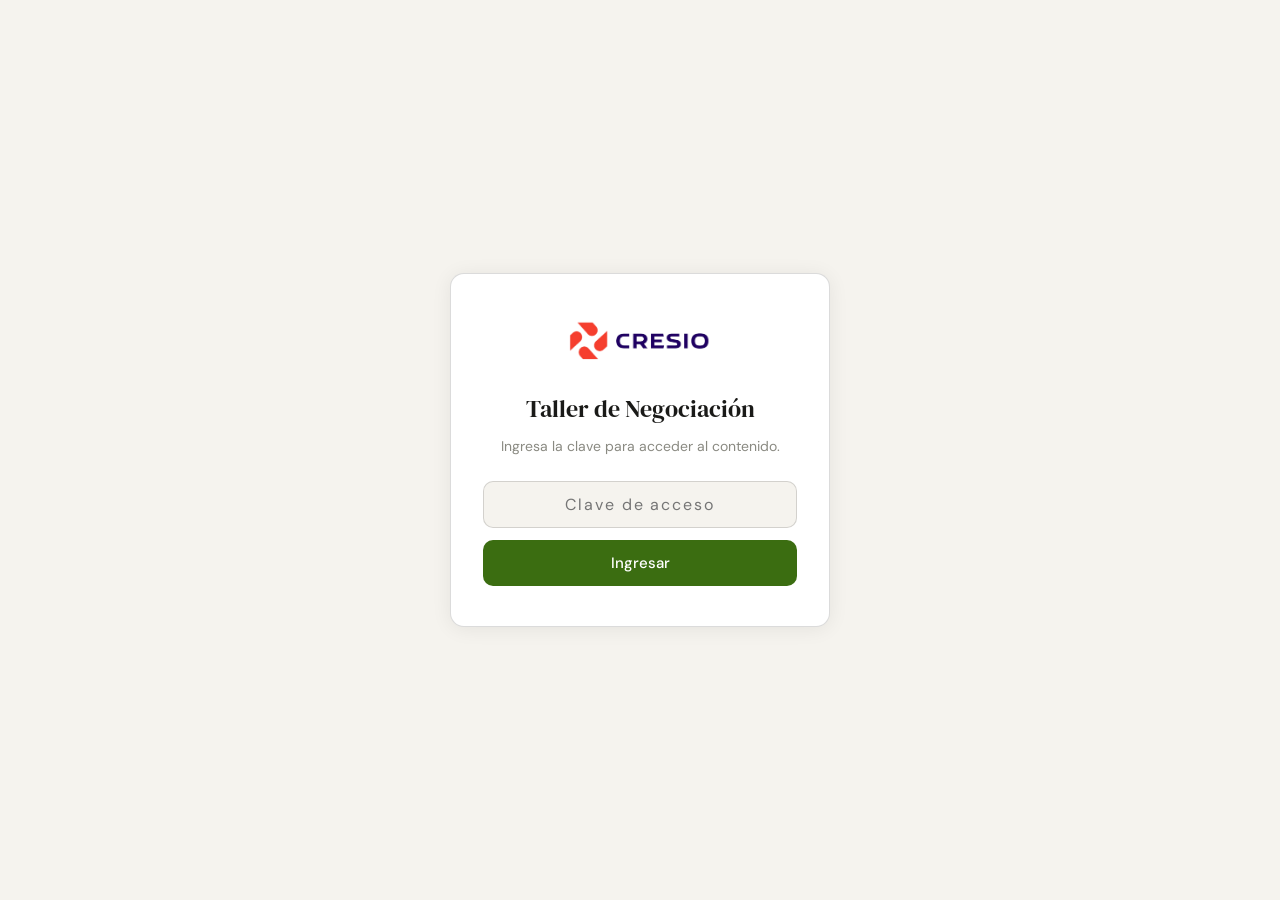
<file: index.html>
<!DOCTYPE html>
<html lang="es">
<head>
  <meta charset="UTF-8" />
  <meta name="viewport" content="width=device-width, initial-scale=1.0" />
  <title>Guía del Taller — Cresio</title>
  <link rel="stylesheet" href="style.css" />
</head>
<body>

  <!-- ── Pantalla de acceso ── -->
  <div id="acceso-screen">
    <div class="acceso-box">
      <div class="acceso-logo-wrap">
        <img src="LogoCresioPng.png" alt="Cresio" class="acceso-logo" />
      </div>
      <h2>Taller de Negociación</h2>
      <p>Ingresa la clave para acceder al contenido.</p>
      <input type="password" id="acceso-pwd" placeholder="Clave de acceso"
             onkeydown="if(event.key==='Enter') verificarAcceso()" />
      <button onclick="verificarAcceso()">Ingresar</button>
      <div id="acceso-error" class="acceso-error">Clave incorrecta. Inténtalo de nuevo.</div>
    </div>
  </div>

  <!-- ── Contenido principal ── -->
  <div id="contenido-principal">

    <div class="wrap">

      <div class="header">
        <img src="LogoCresioPng.png" alt="Logo" class="logo" />
        <div class="header-tag">Taller colaborativo</div>
        <h1>Guía completa del juego<br>de negociación</h1>
        <p>Todo lo que necesitas saber — toca cada sección para expandirla</p>
      </div>

      <!-- PARTE 1 -->
      <div class="section-label">Parte 1 · Lo que debes saber</div>

      <div class="block b1">
        <div class="block-header" onclick="toggle(this)">
          <div class="icon">📋</div>
          <div class="block-title">1. ¿Qué vas a hacer?</div>
          <div class="chevron">▶</div>
        </div>
        <div class="block-body">
          <ul>
            <li>Trabajas en equipo. Cada equipo tiene <strong>un proyecto propio</strong>.</li>
            <li>Tu proyecto necesita <strong>fichas específicas</strong> para completarse.</li>
            <li>Tu misión es <strong>negociar bien</strong> para conseguir las fichas que te faltan.</li>
          </ul>
          <div class="note">Antes de salir a negociar, revisa bien tu hoja: qué proyecto tienes, qué fichas tienes, cuáles te faltan y cuáles podrías ofrecer.</div>
        </div>
      </div>

      <div class="block b2">
        <div class="block-header" onclick="toggle(this)">
          <div class="icon">🎯</div>
          <div class="block-title">2. ¿Cuál es la meta de tu equipo?</div>
          <div class="chevron">▶</div>
        </div>
        <div class="block-body">
          <ul>
            <li>Juntar el número de fichas correctas que tu equipo necesita.</li>
            <li>Según cuántas fichas correctas tengas, puedes pedir:</li>
          </ul>
          <div class="badge-row">
            <span class="badge badge-amber">Confianza — etapa intermedia</span>
            <span class="badge badge-green">Aprobación — proyecto ejecutado</span>
          </div>
          <div class="note">Tu equipo sabe internamente cuántas fichas necesita para cada nivel. No se lo digas a otros grupos si no es necesario.</div>
        </div>
      </div>

      <div class="block b3">
        <div class="block-header" onclick="toggle(this)">
          <div class="icon">⚙️</div>
          <div class="block-title">3. ¿Cómo se juega?</div>
          <div class="chevron">▶</div>
        </div>
        <div class="block-body">
          <ul>
            <li>Solo <strong>2 personas por equipo</strong> pueden salir a negociar con otros grupos.</li>
            <li>Los demás se quedan en la mesa analizando: qué falta, qué conviene ofrecer, qué cuidar.</li>
            <li>Pueden cambiar fichas, hacer acuerdos con uno o más equipos, rechazar propuestas y volver a negociar.</li>
            <li><strong>No se puede</strong> quitar fichas sin acuerdo, ni reunir a todos los grupos a la vez.</li>
          </ul>
        </div>
      </div>

      <div class="block b4">
        <div class="block-header" onclick="toggle(this)">
          <div class="icon">✍️</div>
          <div class="block-title">4. ¿Cómo vale un acuerdo?</div>
          <div class="chevron">▶</div>
        </div>
        <div class="block-body">
          <ul>
            <li>Un acuerdo solo vale si está <strong>escrito en la tarjeta de acuerdo</strong>.</li>
            <li>La tarjeta debe decir: qué da un grupo, qué da el otro, y llevar la <strong>firma de ambos</strong>.</li>
            <li>Si no está escrito y firmado, <strong>no tiene validez</strong>.</li>
          </ul>
          <div class="note">Las tarjetas de acuerdo ya están impresas. Úsalas para registrar cada intercambio.</div>
        </div>
      </div>

      <div class="block b5">
        <div class="block-header" onclick="toggle(this)">
          <div class="icon">⚡</div>
          <div class="block-title">5. ¿Qué puede pasar durante el juego?</div>
          <div class="chevron">▶</div>
        </div>
        <div class="block-body">
          <ul>
            <li>Pueden aparecer <strong>eventos inesperados</strong> que afectan a los equipos.</li>
            <li>Algunos eventos <strong>suman fichas</strong>, otros <strong>las quitan</strong>.</li>
            <li>Cuando ocurra un evento, el moderador lo anunciará y deberán adaptarse.</li>
          </ul>
          <div class="note">Los eventos son parte del juego. Mantén la calma y reajusta tu estrategia cuando aparezcan.</div>
        </div>
      </div>

      <div class="block b6">
        <div class="block-header" onclick="toggle(this)">
          <div class="icon">💡</div>
          <div class="block-title">6. ¿Qué ayuda a negociar mejor?</div>
          <div class="chevron">▶</div>
        </div>
        <div class="block-body">
          <ul>
            <li><strong>Escuchar bien</strong> antes de hablar.</li>
            <li><strong>Pensar antes de negociar</strong>: ¿qué necesitas realmente? ¿qué puedes ofrecer?</li>
            <li>Ofrecer algo que le <strong>sirva al otro equipo</strong>, no solo lo que te sobra.</li>
            <li>Cuidar tus recursos más valiosos — no todo debe entregarse rápido.</li>
            <li>Buscar acuerdos donde <strong>ambos ganen</strong>.</li>
            <li>Pensar no solo en tu proyecto, sino en <strong>algo más grande</strong>.</li>
          </ul>
          <div class="note">Una buena negociación abre alianzas. Una mala puede dejarte sin fuerza justo cuando más la necesitas.</div>
        </div>
      </div>

      <!-- PARTE 2 -->
      <div class="section-label top-gap">Parte 2 · Fases del taller</div>

      <div class="block f1">
        <div class="block-header" onclick="toggle(this)">
          <div class="icon">🗂️</div>
          <div class="block-title">Fase de preparación</div>
          <div class="chevron">▶</div>
        </div>
        <div class="block-body">
          <div class="timeline">
            <div class="step step-prep">
              <div class="step-dot"></div>
              <div class="step-row"><span class="step-name">Paso 1 · Lectura y conteo</span><span class="step-time">4 min</span></div>
              <div class="step-desc">Revisa tu caso, tus fichas, lo que te falta y lo que puedes mover.</div>
            </div>
          </div>
          <div class="note">No salgas a negociar sin tener claro qué tienes y qué necesitas. Este momento define tu estrategia.</div>
        </div>
      </div>

      <div class="block f2">
        <div class="block-header" onclick="toggle(this)">
          <div class="icon">🔄</div>
          <div class="block-title">Primera y segunda ronda</div>
          <div class="chevron">▶</div>
        </div>
        <div class="block-body">
          <div class="timeline">
            <div class="step step-neg">
              <div class="step-dot"></div>
              <div class="step-row"><span class="step-name">Paso 2 · Primera ronda de negociación</span><span class="step-time">8 min</span></div>
              <div class="step-desc">Sal a negociar, haz acuerdos, consigue fichas.</div>
            </div>
            <div class="step step-eval">
              <div class="step-dot"></div>
              <div class="step-row"><span class="step-name">Paso 3 · Evaluación de estrategias</span><span class="step-time">3 min</span></div>
              <div class="step-desc">Revisa con tu equipo qué funcionó y qué ajustar.</div>
            </div>
            <div class="step step-neg">
              <div class="step-dot"></div>
              <div class="step-row"><span class="step-name">Paso 4 · Segunda ronda de negociación</span><span class="step-time">6 min</span></div>
              <div class="step-desc">Aplica lo aprendido, busca nuevos acuerdos.</div>
            </div>
            <div class="step step-eval">
              <div class="step-dot"></div>
              <div class="step-row"><span class="step-name">Paso 5 · Evaluación de estrategias</span><span class="step-time">2 min</span></div>
              <div class="step-desc">¿Qué cambió? ¿Qué sigue siendo un obstáculo?</div>
            </div>
          </div>
          <div class="note">Cada pausa de evaluación es clave — no la omitas. Es donde tu equipo decide cómo seguir.</div>
        </div>
      </div>

      <div class="block f3">
        <div class="block-header" onclick="toggle(this)">
          <div class="icon">🔁</div>
          <div class="block-title">Tercera ronda</div>
          <div class="chevron">▶</div>
        </div>
        <div class="block-body">
          <div class="timeline">
            <div class="step step-neg">
              <div class="step-dot"></div>
              <div class="step-row"><span class="step-name">Paso 7 · Tercera ronda de negociación</span><span class="step-time">5 min</span></div>
              <div class="step-desc">Ronda de ajuste — corrige, completa, cierra pendientes.</div>
            </div>
            <div class="step step-eval">
              <div class="step-dot"></div>
              <div class="step-row"><span class="step-name">Paso 8 · Evaluación de estrategias</span><span class="step-time">2 min</span></div>
              <div class="step-desc">¿Qué tan cerca estás de la meta? ¿Qué le falta al conjunto?</div>
            </div>
          </div>
        </div>
      </div>

      <div class="block f4">
        <div class="block-header" onclick="toggle(this)">
          <div class="icon">🏁</div>
          <div class="block-title">Cuarta ronda y cierre</div>
          <div class="chevron">▶</div>
        </div>
        <div class="block-body">
          <div class="timeline">
            <div class="step step-neg">
              <div class="step-dot"></div>
              <div class="step-row"><span class="step-name">Paso 9 · Cuarta ronda de negociación</span><span class="step-time">4 min</span></div>
              <div class="step-desc">Última oportunidad para cerrar acuerdos y completar fichas.</div>
            </div>
            <div class="step step-cierre">
              <div class="step-dot"></div>
              <div class="step-row"><span class="step-name">Paso 11 · Cierre</span><span class="step-time">—</span></div>
              <div class="step-desc">Se revela el resultado de todos los equipos y el objetivo final.</div>
            </div>
          </div>
          <div class="note">En el cierre se descubre si el resultado es individual o colectivo. Prepárate para reflexionar sobre cómo negociaste.</div>
        </div>
      </div>

      <div class="total-bar">
        <span class="total-label">Tiempo total estimado del taller</span>
        <span class="total-val">≈ 34 minutos + cierre</span>
      </div>

    </div>
  </div>

  <script>
    // ── Cambia esta clave por la que tú elijas ──
    const CLAVE_ACCESO = "cresio2025";

    const pantallaAcceso   = document.getElementById('acceso-screen');
    const contenido        = document.getElementById('contenido-principal');
    const errorMsg         = document.getElementById('acceso-error');

    // Verificar si ya hay sesión activa en esta pestaña
    if (sessionStorage.getItem('taller_acceso') === 'ok') {
      mostrarContenido();
    }

    function verificarAcceso() {
      const val = document.getElementById('acceso-pwd').value;
      if (val === CLAVE_ACCESO) {
        sessionStorage.setItem('taller_acceso', 'ok');
        mostrarContenido();
      } else {
        errorMsg.classList.add('visible');
        document.getElementById('acceso-pwd').value = '';
        document.getElementById('acceso-pwd').focus();
      }
    }

    function mostrarContenido() {
      pantallaAcceso.classList.add('oculto');
      contenido.classList.add('visible');
    }

    function toggle(header) {
      const body    = header.nextElementSibling;
      const chevron = header.querySelector('.chevron');
      const isOpen  = body.classList.contains('open');
      body.classList.toggle('open', !isOpen);
      chevron.classList.toggle('open', !isOpen);
    }
  </script>

</body>
</html>
</file>
<file: style.css>
/* =============================================
   GUÍA DE NEGOCIACIÓN COLABORATIVA — styles
   ============================================= */

@import url('https://fonts.googleapis.com/css2?family=DM+Sans:wght@400;500&family=DM+Serif+Display&display=swap');

*, *::before, *::after {
  box-sizing: border-box;
  margin: 0;
  padding: 0;
}

:root {
  --bg:            #f5f3ee;
  --surface:       #ffffff;
  --border:        rgba(0,0,0,0.08);
  --border-mid:    rgba(0,0,0,0.14);
  --text-primary:  #1a1a18;
  --text-secondary:#555550;
  --text-muted:    #8a8a82;
  --radius-lg:     14px;
  --radius-md:     10px;
  --font-body:     'DM Sans', sans-serif;
  --font-display:  'DM Serif Display', serif;
}

@media (prefers-color-scheme: dark) {
  :root {
    --bg:            #18181A;
    --surface:       #222224;
    --border:        rgba(255,255,255,0.08);
    --border-mid:    rgba(255,255,255,0.14);
    --text-primary:  #f0ede8;
    --text-secondary:#aaa9a0;
    --text-muted:    #666660;
  }
}

body {
  font-family: var(--font-body);
  background: var(--bg);
  color: var(--text-primary);
  font-size: 16px;
  line-height: 1.6;
  min-height: 100vh;
}

/* ── Ocultar contenido hasta validar ── */
#contenido-principal {
  display: none;
}

#contenido-principal.visible {
  display: block;
}

/* ── Pantalla de acceso ── */
#acceso-screen {
  display: flex;
  align-items: center;
  justify-content: center;
  min-height: 100vh;
  padding: 20px;
  background: var(--bg);
}

#acceso-screen.oculto {
  display: none;
}

.acceso-box {
  background: var(--surface);
  border: 1px solid var(--border-mid);
  border-radius: var(--radius-lg);
  padding: 40px 32px;
  width: 100%;
  max-width: 380px;
  text-align: center;
  box-shadow: 0 2px 20px rgba(0,0,0,0.07);
}

.acceso-logo-wrap {
  display: flex;
  justify-content: center;
  margin-bottom: 24px;
}

.acceso-logo {
  height: 52px;
  width: auto;
  mix-blend-mode: multiply;
}

.acceso-box h2 {
  font-family: var(--font-display);
  font-size: 24px;
  font-weight: 400;
  margin-bottom: 8px;
  color: var(--text-primary);
}

.acceso-box p {
  font-size: 14px;
  color: var(--text-muted);
  margin-bottom: 24px;
  line-height: 1.5;
}

.acceso-box input {
  width: 100%;
  padding: 12px 16px;
  border: 1px solid var(--border-mid);
  border-radius: var(--radius-md);
  background: var(--bg);
  color: var(--text-primary);
  font-family: var(--font-body);
  font-size: 16px;
  outline: none;
  margin-bottom: 12px;
  text-align: center;
  letter-spacing: .12em;
  transition: border-color .2s;
}

.acceso-box input:focus { border-color: #3B6D11; }

.acceso-box button {
  width: 100%;
  padding: 13px;
  background: #3B6D11;
  color: #fff;
  border: none;
  border-radius: var(--radius-md);
  font-family: var(--font-body);
  font-size: 15px;
  font-weight: 500;
  cursor: pointer;
  transition: opacity .2s;
}

.acceso-box button:hover  { opacity: .88; }
.acceso-box button:active { opacity: .75; }

.acceso-error {
  margin-top: 12px;
  font-size: 13px;
  color: #E24B4A;
  display: none;
}

.acceso-error.visible { display: block; }

/* ── Layout principal ── */
.wrap {
  max-width: 680px;
  margin: 0 auto;
  padding: 48px 20px 60px;
}

/* ── Header ── */
.header {
  text-align: center;
  margin-bottom: 40px;
}

.logo {
  height: 60px;
  width: auto;
  margin: 0 auto 20px;
  display: block;
  mix-blend-mode: multiply;
}

.header-tag {
  display: inline-block;
  font-size: 11px;
  font-weight: 500;
  letter-spacing: .1em;
  text-transform: uppercase;
  color: var(--text-muted);
  border: 1px solid var(--border-mid);
  border-radius: 999px;
  padding: 4px 14px;
  margin-bottom: 16px;
}

.header h1 {
  font-family: var(--font-display);
  font-size: clamp(26px, 5vw, 36px);
  font-weight: 400;
  color: var(--text-primary);
  line-height: 1.2;
  margin-bottom: 10px;
}

.header p { font-size: 14px; color: var(--text-muted); }

/* ── Section label ── */
.section-label {
  font-size: 11px;
  font-weight: 500;
  text-transform: uppercase;
  letter-spacing: .09em;
  color: var(--text-muted);
  margin: 0 0 12px 2px;
}

.section-label.top-gap { margin-top: 36px; }

/* ── Accordion block ── */
.block {
  margin-bottom: 10px;
  border-radius: var(--radius-lg);
  overflow: hidden;
  box-shadow: 0 1px 3px rgba(0,0,0,0.06);
}

.block-header {
  display: flex;
  align-items: center;
  gap: 12px;
  padding: 14px 18px;
  cursor: pointer;
  user-select: none;
  transition: opacity .15s;
}

.block-header:hover { opacity: .9; }

.icon {
  width: 34px;
  height: 34px;
  border-radius: 8px;
  background: rgba(255,255,255,0.15);
  display: flex;
  align-items: center;
  justify-content: center;
  font-size: 17px;
  flex-shrink: 0;
}

.block-title { font-size: 15px; font-weight: 500; color: #fff; flex: 1; }

.chevron {
  font-size: 11px;
  color: rgba(255,255,255,0.6);
  transition: transform .25s ease;
}

.chevron.open { transform: rotate(90deg); }

/* ── Block body ── */
.block-body {
  background: var(--surface);
  border: 1px solid var(--border);
  border-top: none;
  border-radius: 0 0 var(--radius-lg) var(--radius-lg);
  max-height: 0;
  overflow: hidden;
  transition: max-height .38s ease, padding .25s;
  padding: 0 18px;
}

.block-body.open { max-height: 700px; padding: 16px 18px 18px; }

.block-body ul { padding-left: 18px; }

.block-body li {
  font-size: 14px;
  color: var(--text-secondary);
  line-height: 1.75;
  margin-bottom: 2px;
}

.block-body li strong { color: var(--text-primary); font-weight: 500; }

/* ── Note ── */
.note {
  font-size: 12.5px;
  line-height: 1.6;
  margin-top: 12px;
  padding: 9px 13px;
  border-radius: 8px;
  border-left: 3px solid;
}

/* ── Badges ── */
.badge-row { display: flex; flex-wrap: wrap; gap: 8px; margin-top: 10px; }

.badge { font-size: 12px; font-weight: 500; padding: 5px 13px; border-radius: 999px; }

.badge-amber { background: #FAC775; color: #633806; }
.badge-green  { background: #C0DD97; color: #27500A; }

@media (prefers-color-scheme: dark) {
  .badge-amber { background: #633806; color: #FAC775; }
  .badge-green  { background: #27500A; color: #C0DD97; }
}

/* ── Timeline ── */
.timeline { position: relative; padding-left: 28px; margin-top: 4px; }

.timeline::before {
  content: '';
  position: absolute;
  left: 8px; top: 6px; bottom: 6px;
  width: 2px;
  background: var(--border-mid);
  border-radius: 2px;
}

.step { position: relative; margin-bottom: 12px; }
.step:last-child { margin-bottom: 0; }

.step-dot {
  position: absolute;
  left: -24px; top: 6px;
  width: 10px; height: 10px;
  border-radius: 50%;
}

.step-row { display: flex; align-items: baseline; justify-content: space-between; gap: 8px; }
.step-name { font-size: 14px; font-weight: 500; color: var(--text-primary); }
.step-time { font-size: 12px; color: var(--text-muted); white-space: nowrap; flex-shrink: 0; }
.step-desc { font-size: 12.5px; color: var(--text-secondary); margin-top: 2px; line-height: 1.5; }

.step-neg    .step-dot { background: #378ADD; }
.step-eval   .step-dot { background: #1D9E75; }
.step-prep   .step-dot { background: #EF9F27; }
.step-cierre .step-dot { background: #E24B4A; }

/* ── Total bar ── */
.total-bar {
  display: flex;
  justify-content: space-between;
  align-items: center;
  margin-top: 16px;
  padding: 12px 18px;
  border-radius: var(--radius-md);
  background: var(--surface);
  border: 1px solid var(--border-mid);
}

.total-label { font-size: 13px; color: var(--text-secondary); }
.total-val   { font-size: 15px; font-weight: 500; color: var(--text-primary); }

/* ==============================
   COLORES — Parte 1
   ============================== */
.b1 .block-header { background: #3B6D11; }
.b1 .note { border-color: #639922; background: #EAF3DE; color: #27500A; }
.b2 .block-header { background: #185FA5; }
.b2 .note { border-color: #378ADD; background: #E6F1FB; color: #0C447C; }
.b3 .block-header { background: #534AB7; }
.b3 .note { border-color: #7F77DD; background: #EEEDFE; color: #3C3489; }
.b4 .block-header { background: #854F0B; }
.b4 .note { border-color: #EF9F27; background: #FAEEDA; color: #633806; }
.b5 .block-header { background: #0F6E56; }
.b5 .note { border-color: #1D9E75; background: #E1F5EE; color: #085041; }
.b6 .block-header { background: #993556; }
.b6 .note { border-color: #D4537E; background: #FBEAF0; color: #72243E; }

/* ==============================
   COLORES — Parte 2
   ============================== */
.f1 .block-header { background: #3C3489; }
.f1 .note { border-color: #AFA9EC; background: #EEEDFE; color: #3C3489; }
.f2 .block-header { background: #0C447C; }
.f2 .note { border-color: #85B7EB; background: #E6F1FB; color: #0C447C; }
.f3 .block-header { background: #085041; }
.f3 .note { border-color: #5DCAA5; background: #E1F5EE; color: #085041; }
.f4 .block-header { background: #3B6D11; }
.f4 .note { border-color: #97C459; background: #EAF3DE; color: #27500A; }

@media (prefers-color-scheme: dark) {
  .b1 .note { background: #173404; color: #C0DD97; border-color: #97C459; }
  .b2 .note { background: #042C53; color: #B5D4F4; border-color: #85B7EB; }
  .b3 .note { background: #26215C; color: #CECBF6; border-color: #AFA9EC; }
  .b4 .note { background: #412402; color: #FAC775; border-color: #EF9F27; }
  .b5 .note { background: #04342C; color: #9FE1CB; border-color: #5DCAA5; }
  .b6 .note { background: #4B1528; color: #F4C0D1; border-color: #ED93B1; }
  .f1 .note { background: #26215C; color: #CECBF6; border-color: #AFA9EC; }
  .f2 .note { background: #042C53; color: #B5D4F4; border-color: #85B7EB; }
  .f3 .note { background: #04342C; color: #9FE1CB; border-color: #5DCAA5; }
  .f4 .note { background: #173404; color: #C0DD97; border-color: #97C459; }
}

/* ── Responsive ── */
@media (max-width: 480px) {
  .wrap { padding: 32px 14px 48px; }
  .block-title { font-size: 14px; }
  .step-name { font-size: 13px; }
  .total-bar { flex-direction: column; gap: 4px; text-align: center; }
}
</file>
